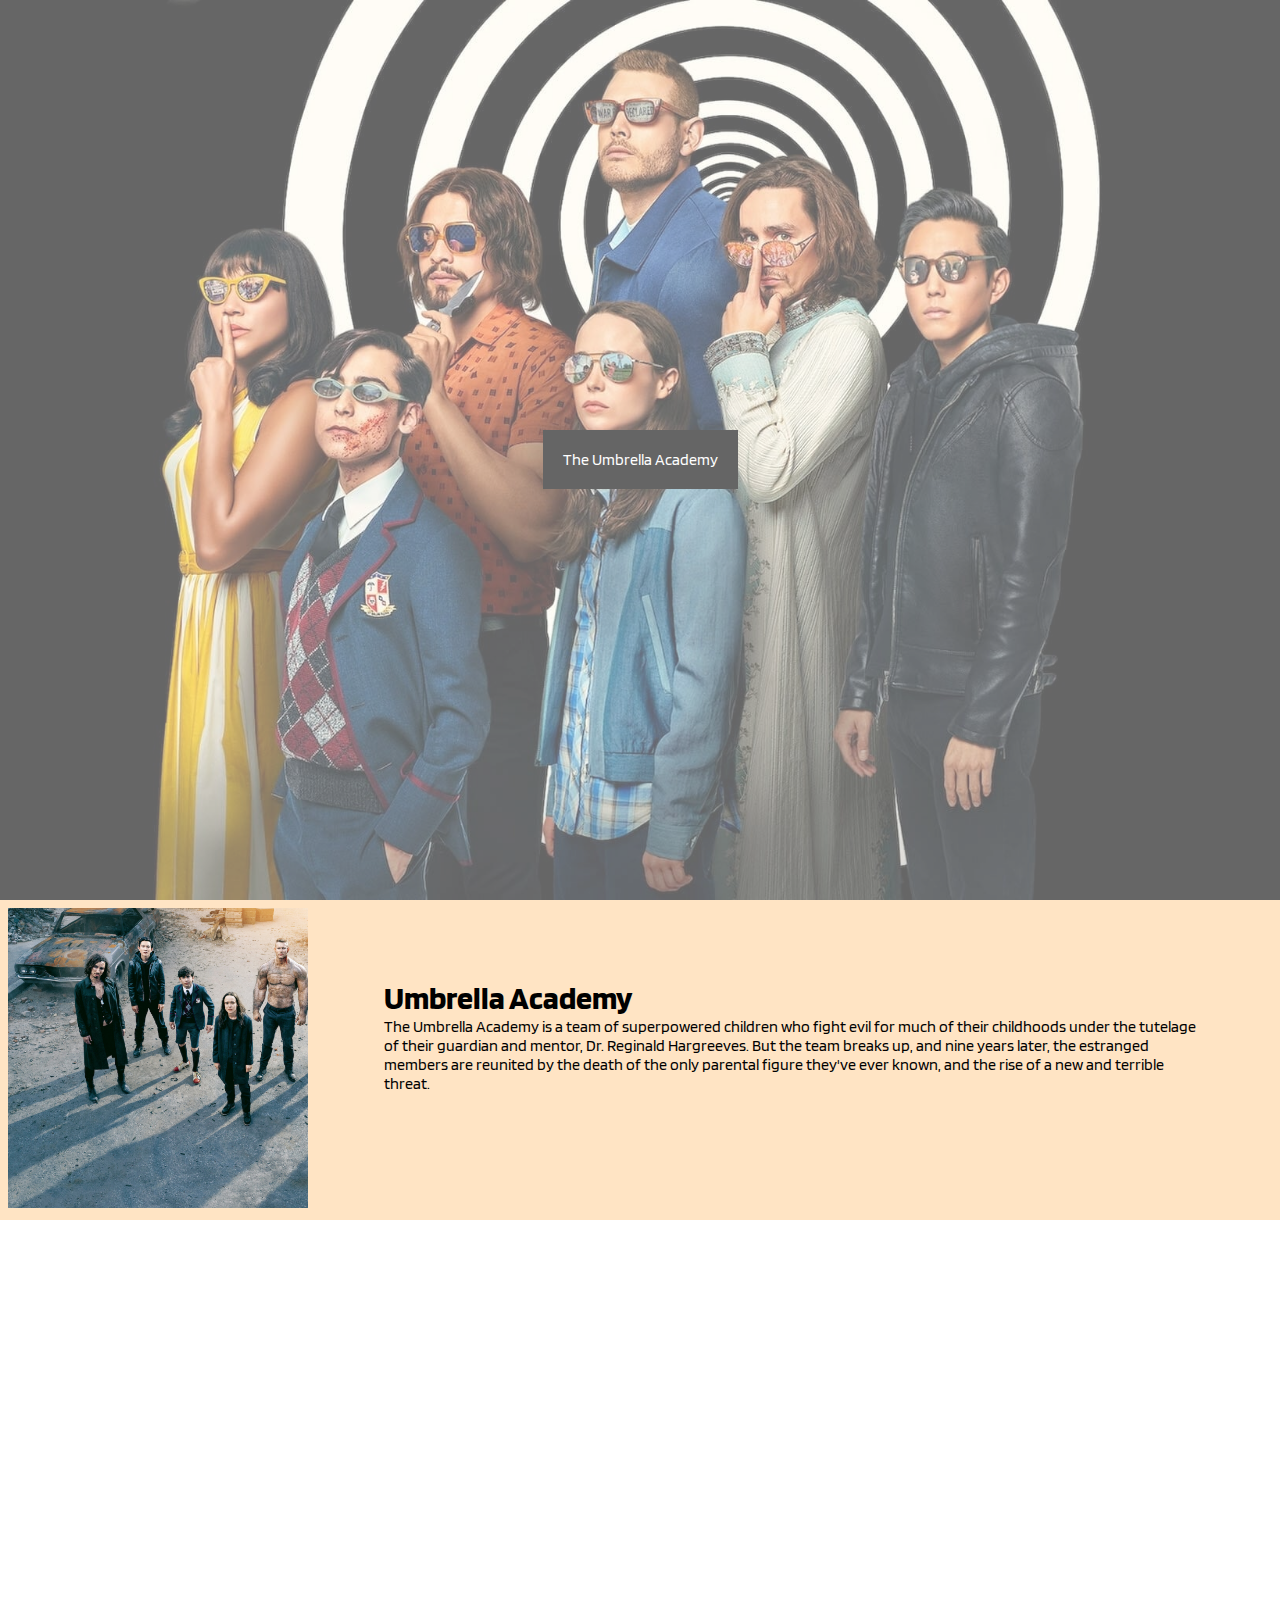
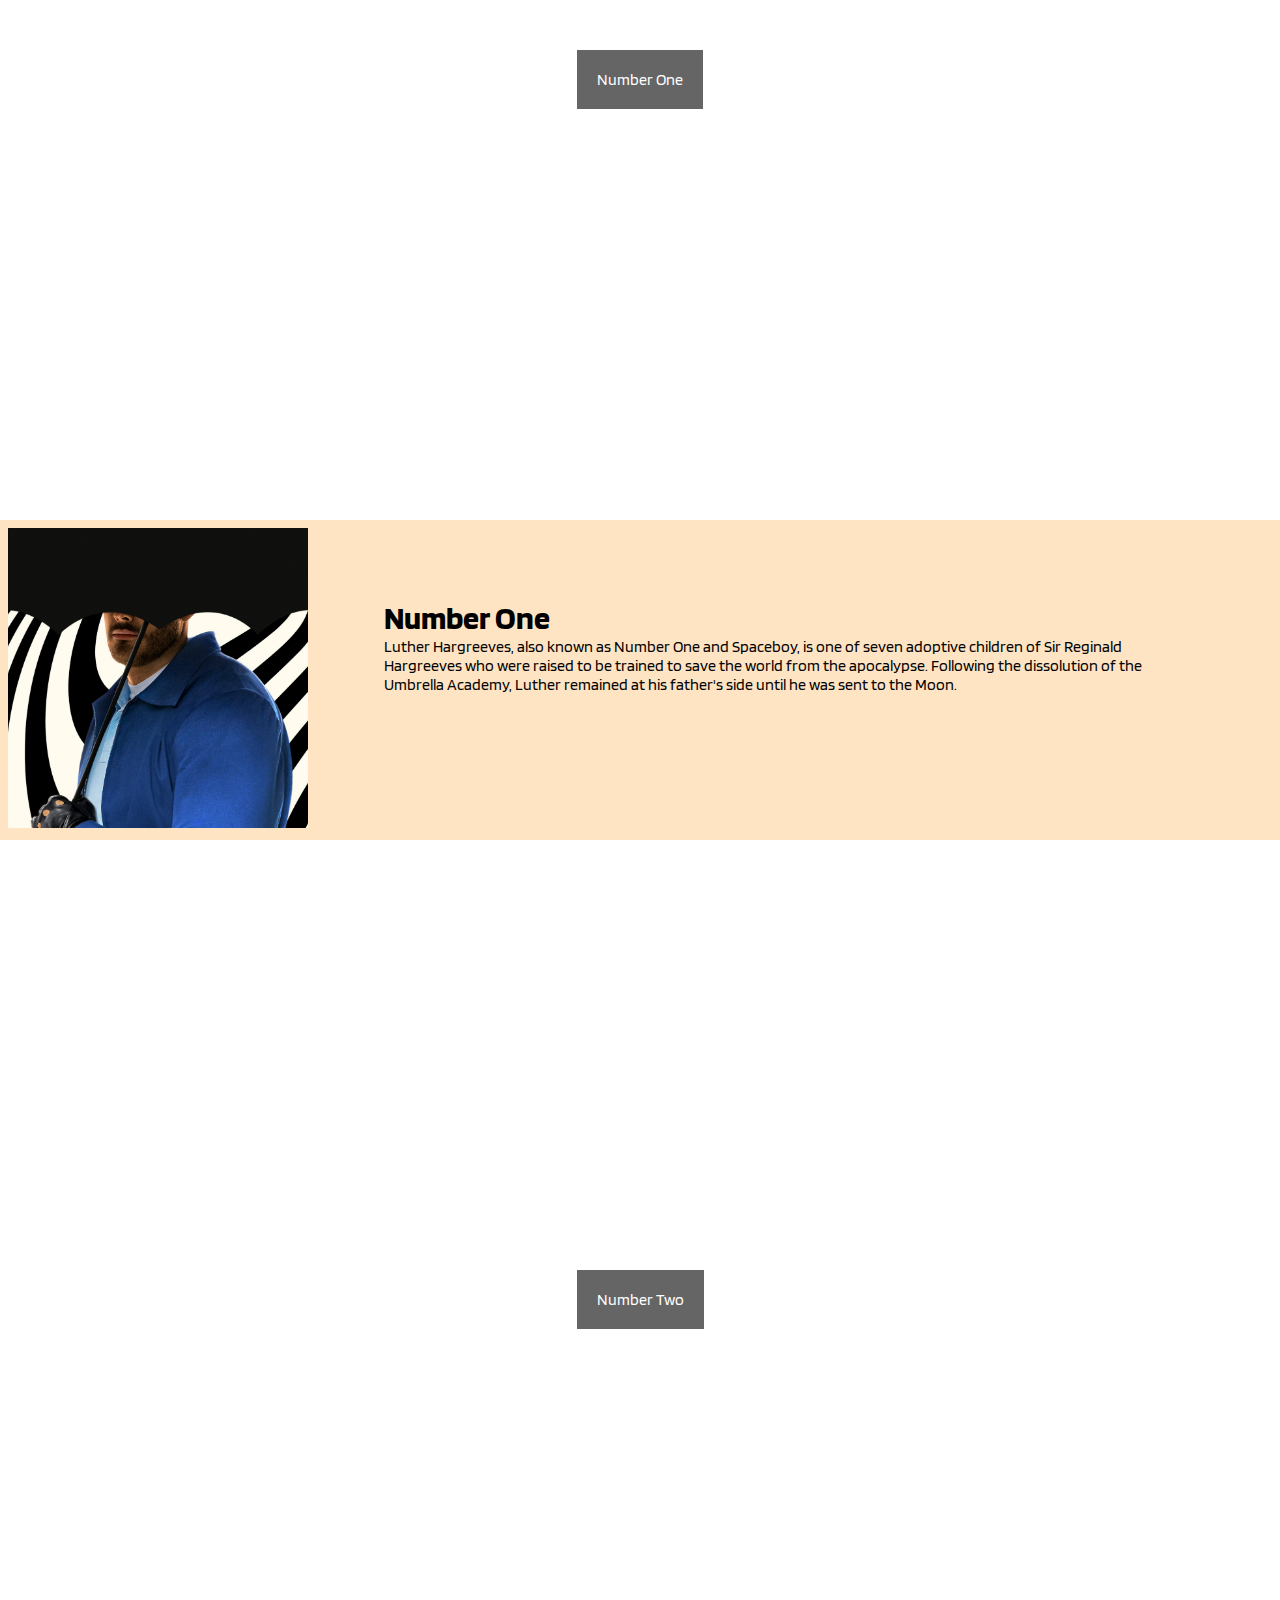
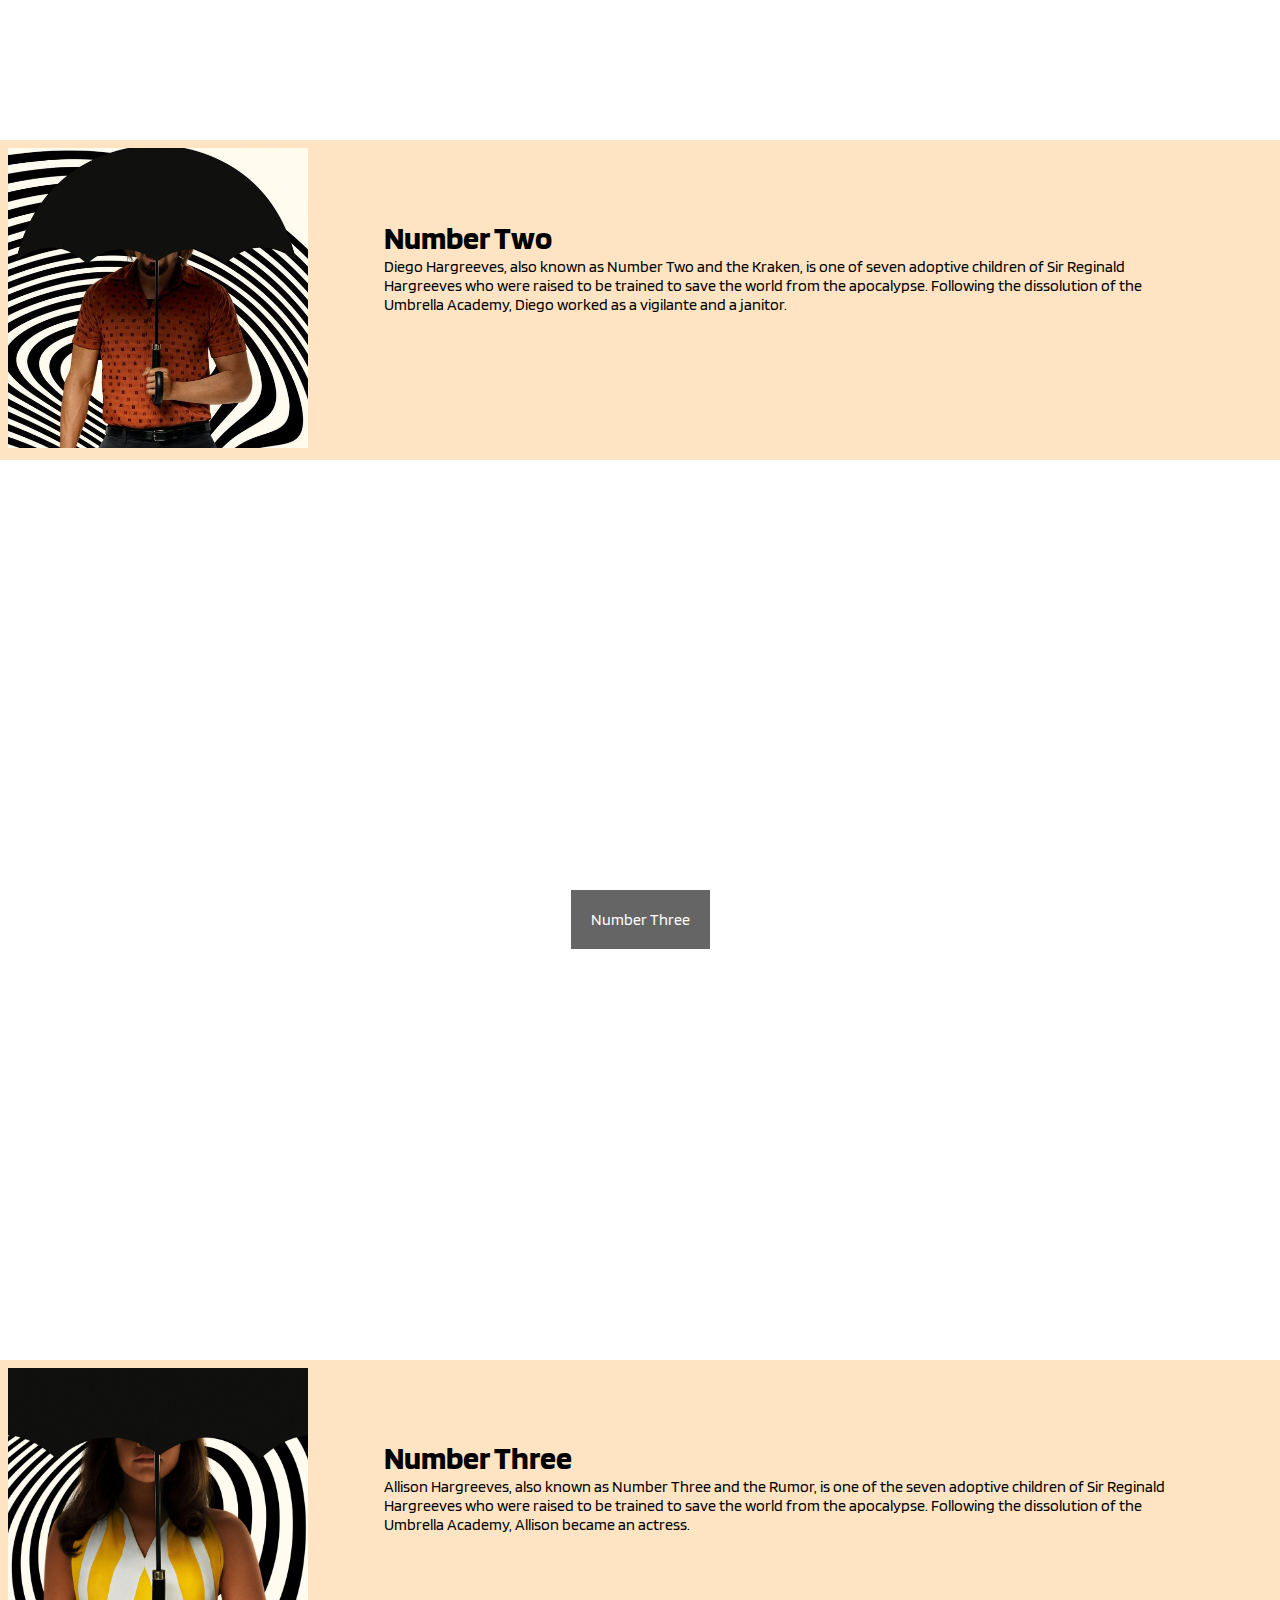
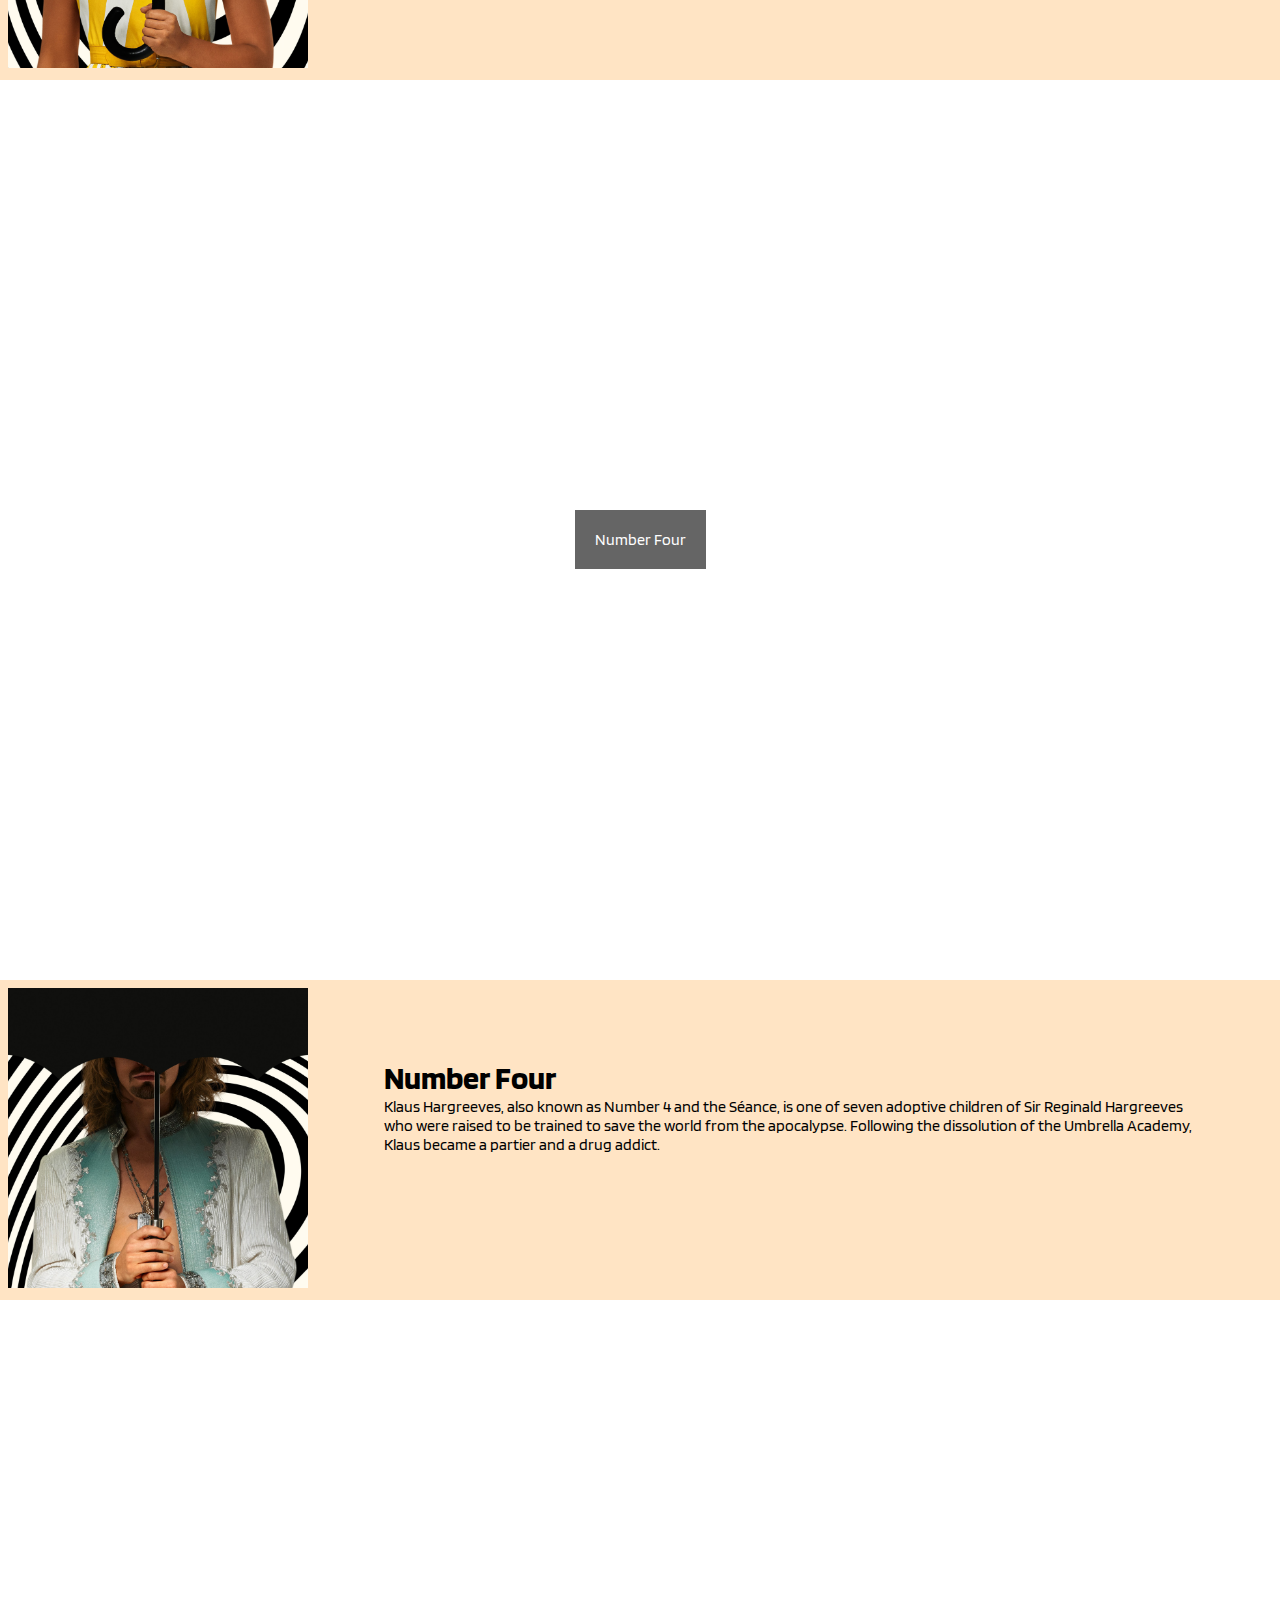
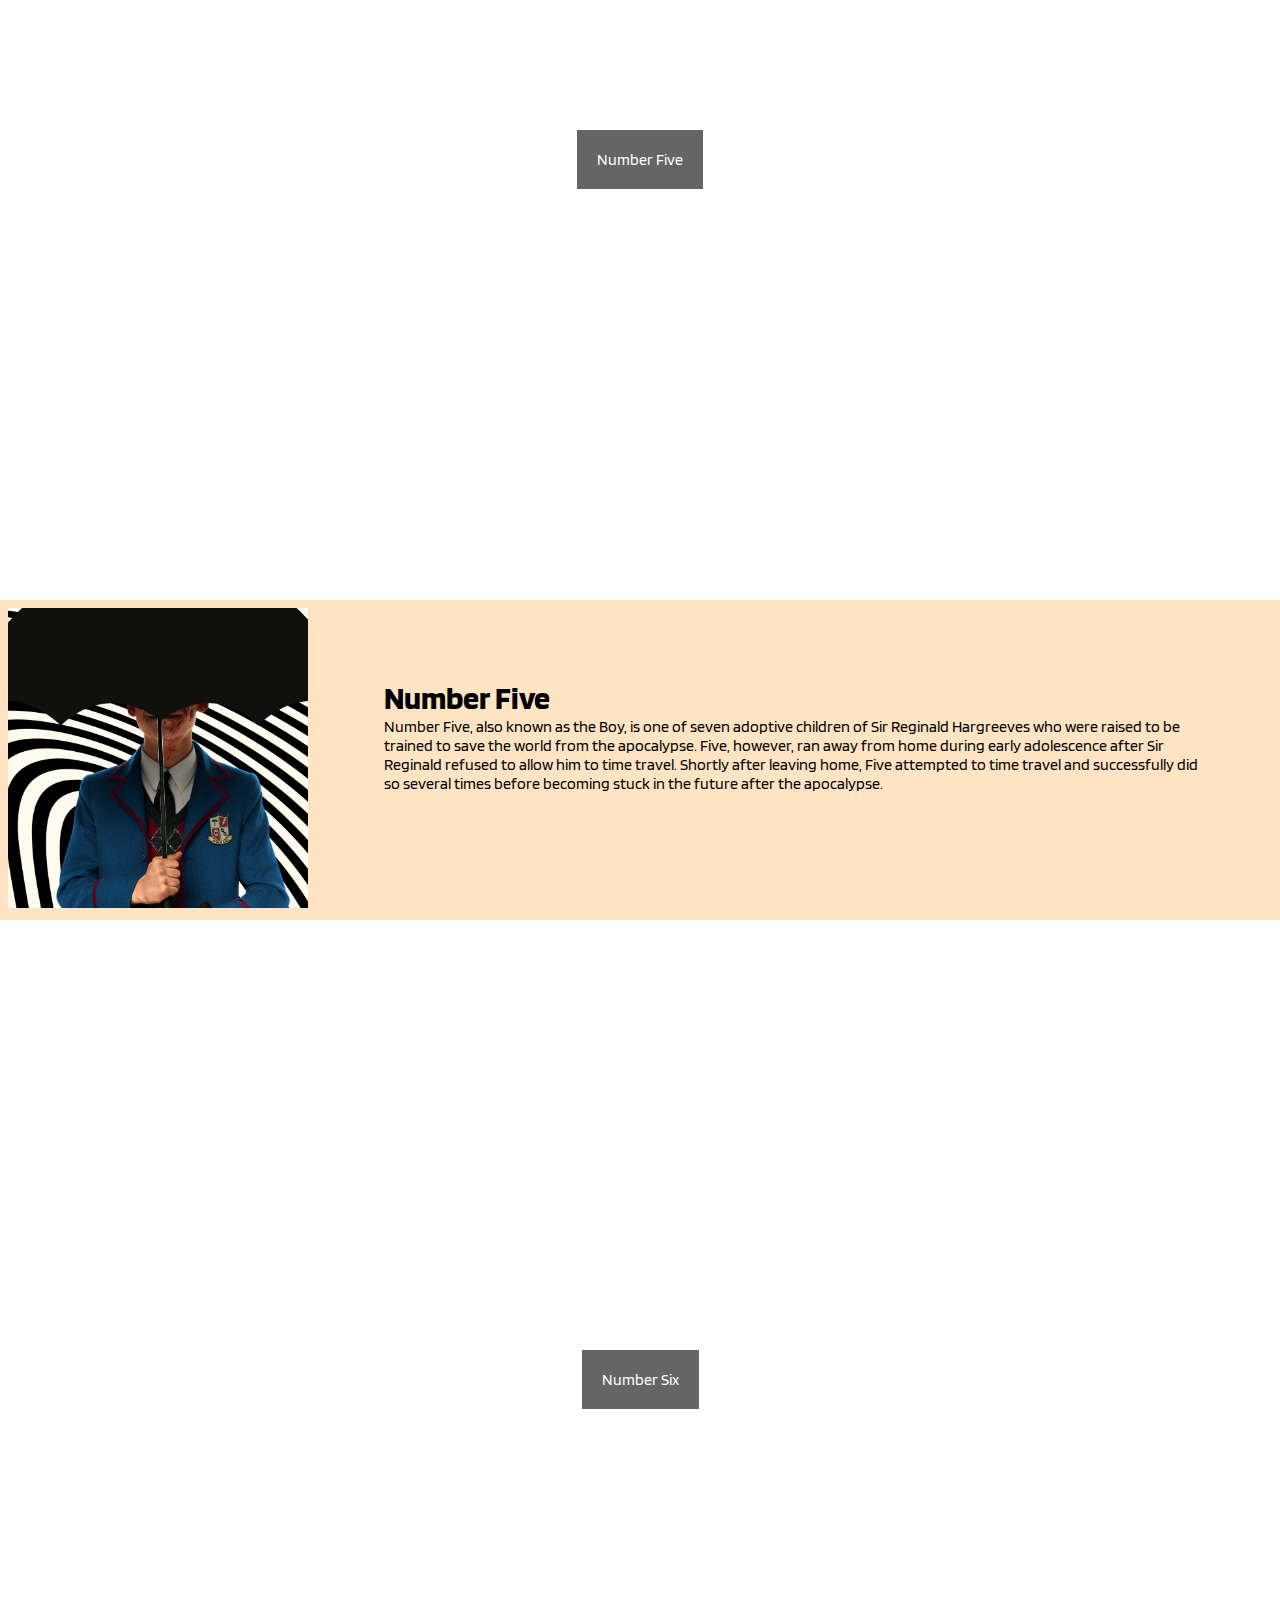
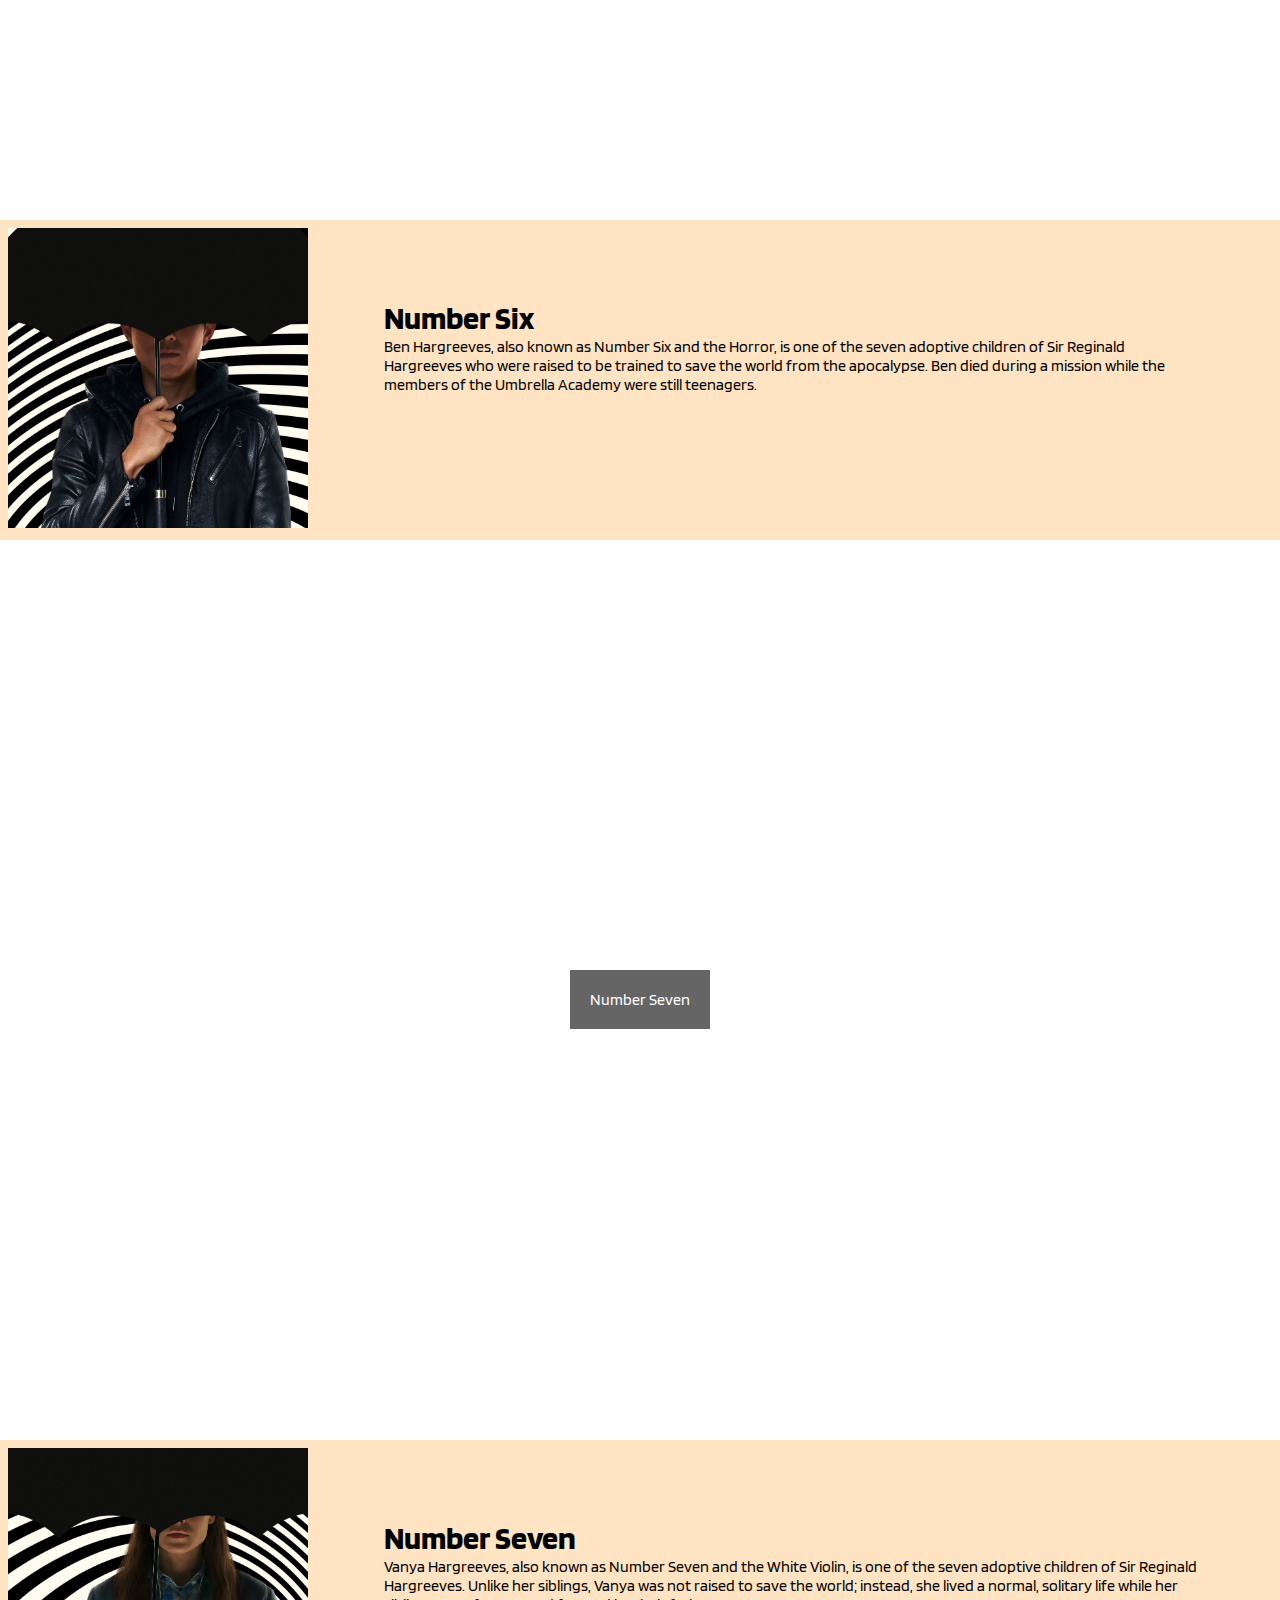
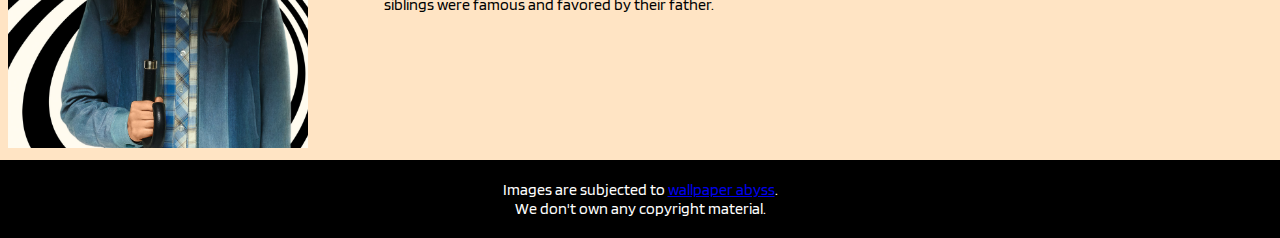
<file: index.html>
<!DOCTYPE html>
<html lang="en">

<head>
    <meta charset="UTF-8">
    <meta http-equiv="X-UA-Compatible" content="IE=edge">
    <meta name="viewport" content="width=device-width, initial-scale=1.0">
    <title>Umbrella Academy</title>
    <link rel="stylesheet" href="style.css">
</head>

<body>
    <div class="first">
        <div class="borders">
            <span class="heading">
                The Umbrella Academy
            </span>
        </div>
    </div>
    <div>
        <div class="sections">
            <div class="img-first">
                <img src="all.jpg" alt="one" class="resize-img">
            </div>
            <div class="para">
                <h1>Umbrella Academy</h1>
                The Umbrella Academy is a team of superpowered children who fight evil for much of their childhoods
                under the tutelage of their guardian and mentor, Dr. Reginald Hargreeves. But the team breaks up, and
                nine years later, the estranged members are reunited by the death of the only parental figure they've
                ever known, and the rise of a new and terrible threat.
            </div>
        </div>
    </div>
    <div class="first">
        <div class="borders">
            <span class="heading">
                Number One
            </span>
        </div>
    </div>
    <div>
        <div class="sections">
            <div class="img-first">
                <img src="one.jpg" alt="one" class="resize-img">
            </div>
            <div class="para">
                <h1>Number One</h1>
                Luther Hargreeves, also known as Number One and Spaceboy, is one of seven adoptive children of Sir
                Reginald Hargreeves who were raised to be trained to save the world from the apocalypse. Following the
                dissolution of the Umbrella Academy, Luther remained at his father's side until he was sent to the Moon.
            </div>
        </div>
    </div>
    <div class="first">
        <div class="borders">
            <span class="heading">
                Number Two
            </span>
        </div>
    </div>
    <div>
        <div class="sections">
            <div class="img-first">
                <img src="two.jpeg" alt="one" class="resize-img">
            </div>
            <div class="para">
                <h1>Number Two</h1>
                Diego Hargreeves, also known as Number Two and the Kraken, is one of seven adoptive children of Sir
                Reginald Hargreeves who were raised to be trained to save the world from the apocalypse. Following the
                dissolution of the Umbrella Academy, Diego worked as a vigilante and a janitor.
            </div>
        </div>
    </div>
    <div class="first">
        <div class="borders">
            <span class="heading">
                Number Three
            </span>
        </div>
    </div>
    <div>
        <div class="sections">
            <div class="img-first">
                <img src="three.jpg" alt="one" class="resize-img">
            </div>
            <div class="para">
                <h1>Number Three</h1>
                Allison Hargreeves, also known as Number Three and the Rumor, is one of the seven adoptive children of
                Sir Reginald Hargreeves who were raised to be trained to save the world from the apocalypse. Following
                the dissolution of the Umbrella Academy, Allison became an actress.
            </div>
        </div>
    </div>
    <div class="first">
        <div class="borders">
            <span class="heading">
                Number Four
            </span>
        </div>
    </div>
    <div>
        <div class="sections">
            <div class="img-first">
                <img src="four.jpg" alt="one" class="resize-img">
            </div>
            <div class="para">
                <h1>Number Four</h1>
                Klaus Hargreeves, also known as Number 4 and the Séance, is one of seven adoptive children of Sir
                Reginald Hargreeves who were raised to be trained to save the world from the apocalypse. Following the
                dissolution of the Umbrella Academy, Klaus became a partier and a drug addict.
            </div>
        </div>
    </div>

    <div class="first">
        <div class="borders">
            <span class="heading">
                Number Five
            </span>
        </div>
    </div>
    <div>
        <div class="sections">
            <div class="img-first">
                <img src="five.jpg" alt="one" class="resize-img">
            </div>
            <div class="para">
                <h1>Number Five</h1>
                Number Five, also known as the Boy, is one of seven adoptive children of Sir Reginald Hargreeves who
                were raised to be trained to save the world from the apocalypse. Five, however, ran away from home
                during early adolescence after Sir Reginald refused to allow him to time travel. Shortly after leaving
                home, Five attempted to time travel and successfully did so several times before becoming stuck in the
                future after the apocalypse.
            </div>
        </div>
    </div>

    <div class="first">
        <div class="borders">
            <span class="heading">
                Number Six
            </span>
        </div>
    </div>
    <div>
        <div class="sections">
            <div class="img-first">
                <img src="six.jpg" alt="one" class="resize-img">
            </div>
            <div class="para">
                <h1>Number Six</h1>
                Ben Hargreeves, also known as Number Six and the Horror, is one of the seven adoptive children of Sir
                Reginald Hargreeves who were raised to be trained to save the world from the apocalypse. Ben died during
                a mission while the members of the Umbrella Academy were still teenagers.
            </div>
        </div>
    </div>

    <div class="first">
        <div class="borders">
            <span class="heading">
                Number Seven
            </span>
        </div>
    </div>
    <div>
        <div class="sections">
            <div class="img-first">
                <img src="seven.jpg" alt="one" class="resize-img">
            </div>
            <div class="para">
                <h1>Number Seven</h1>
                Vanya Hargreeves, also known as Number Seven and the White Violin, is one of the seven adoptive children
                of Sir Reginald Hargreeves. Unlike her siblings, Vanya was not raised to save the world; instead, she
                lived a normal, solitary life while her siblings were famous and favored by their father.
            </div>
        </div>
    </div>
    <footer>
        Images are subjected to <a href="https://wall.alphacoders.com/">wallpaper abyss</a>.<br />
        We don't own any copyright material.
    </footer>
</body>

</html>
</file>
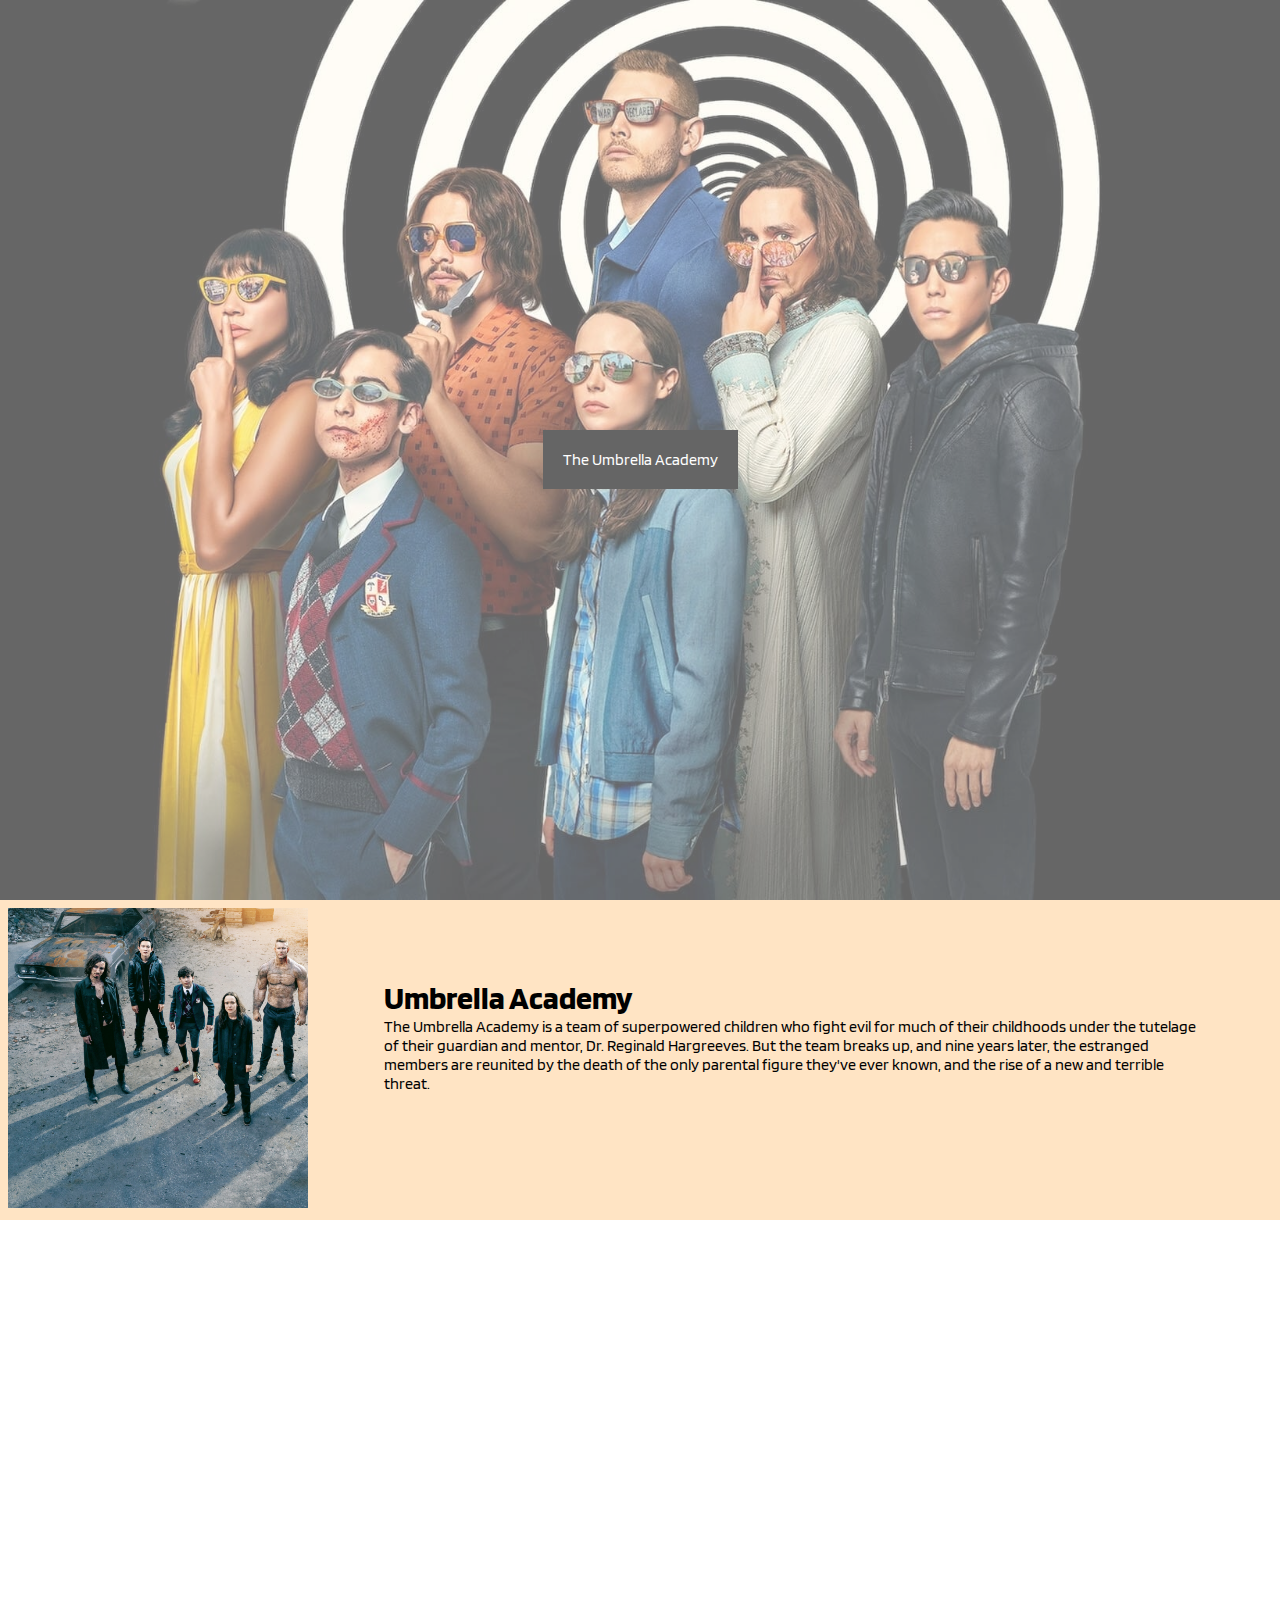
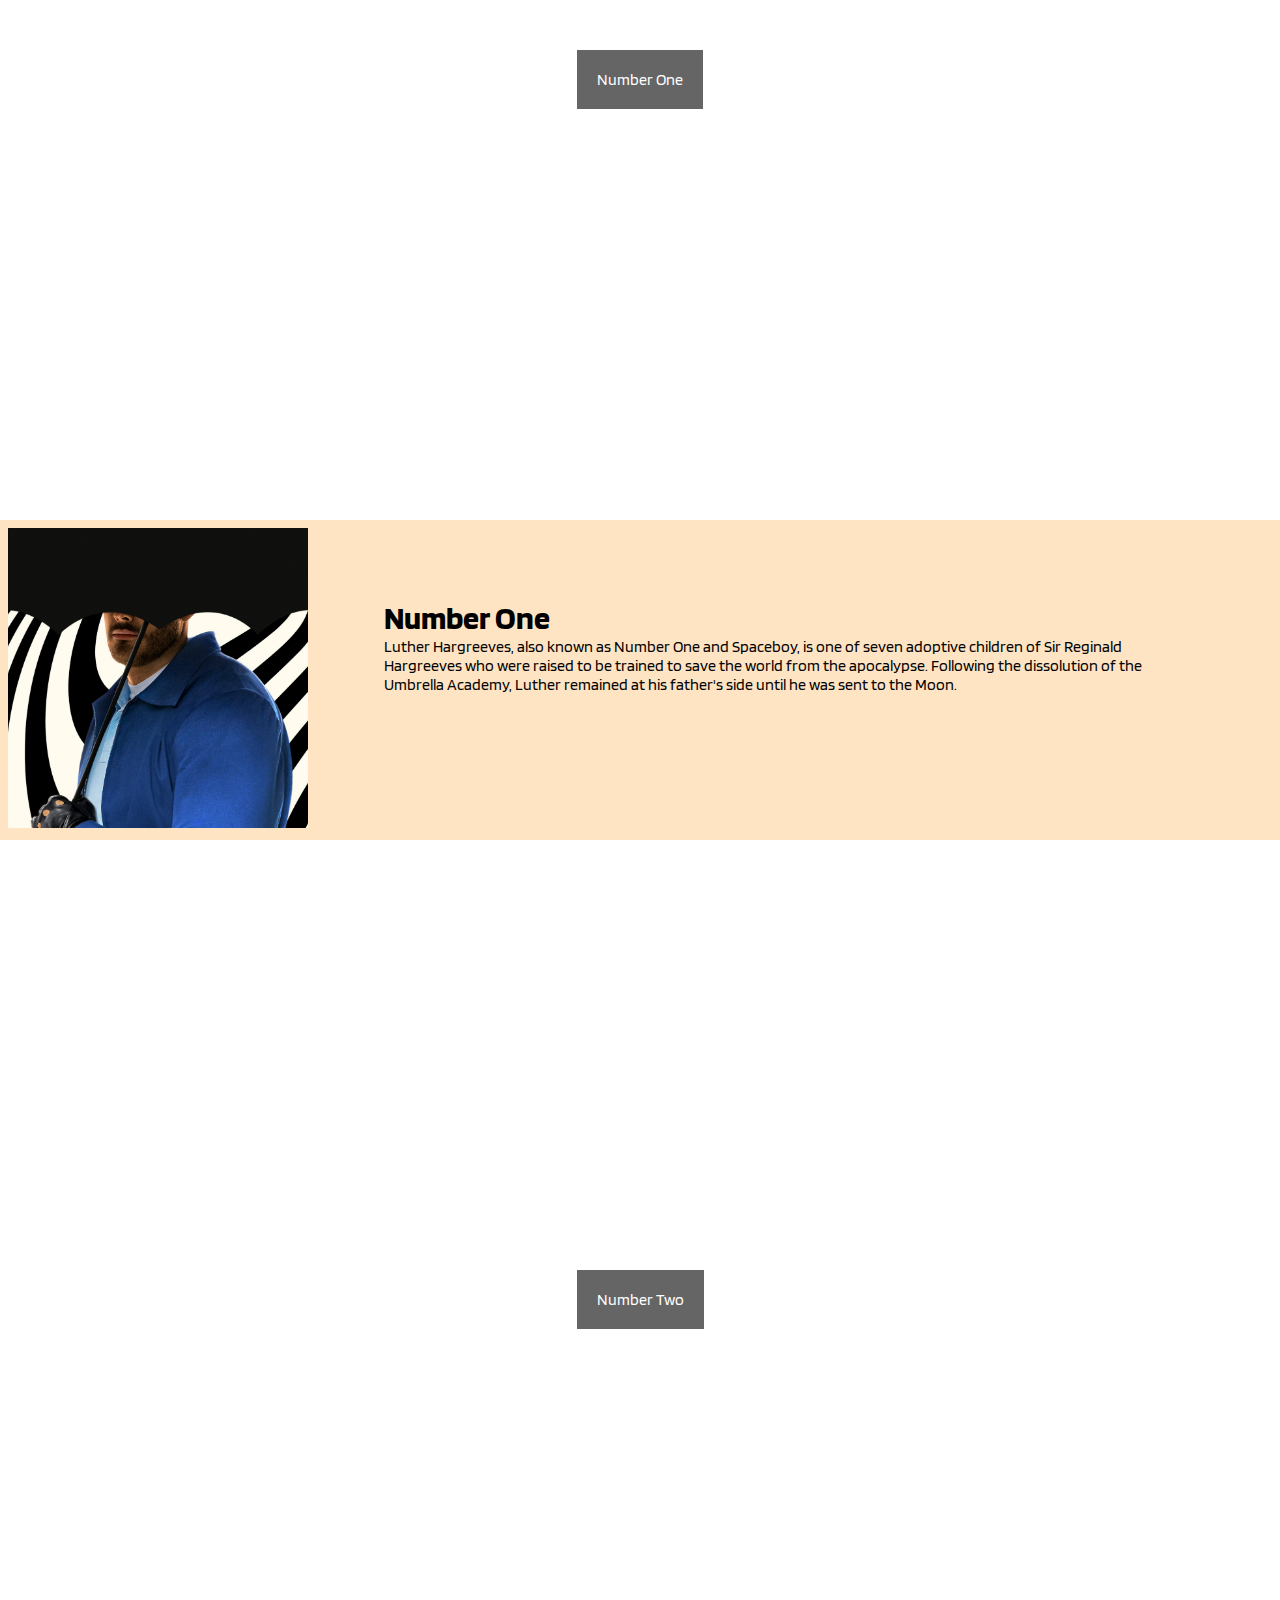
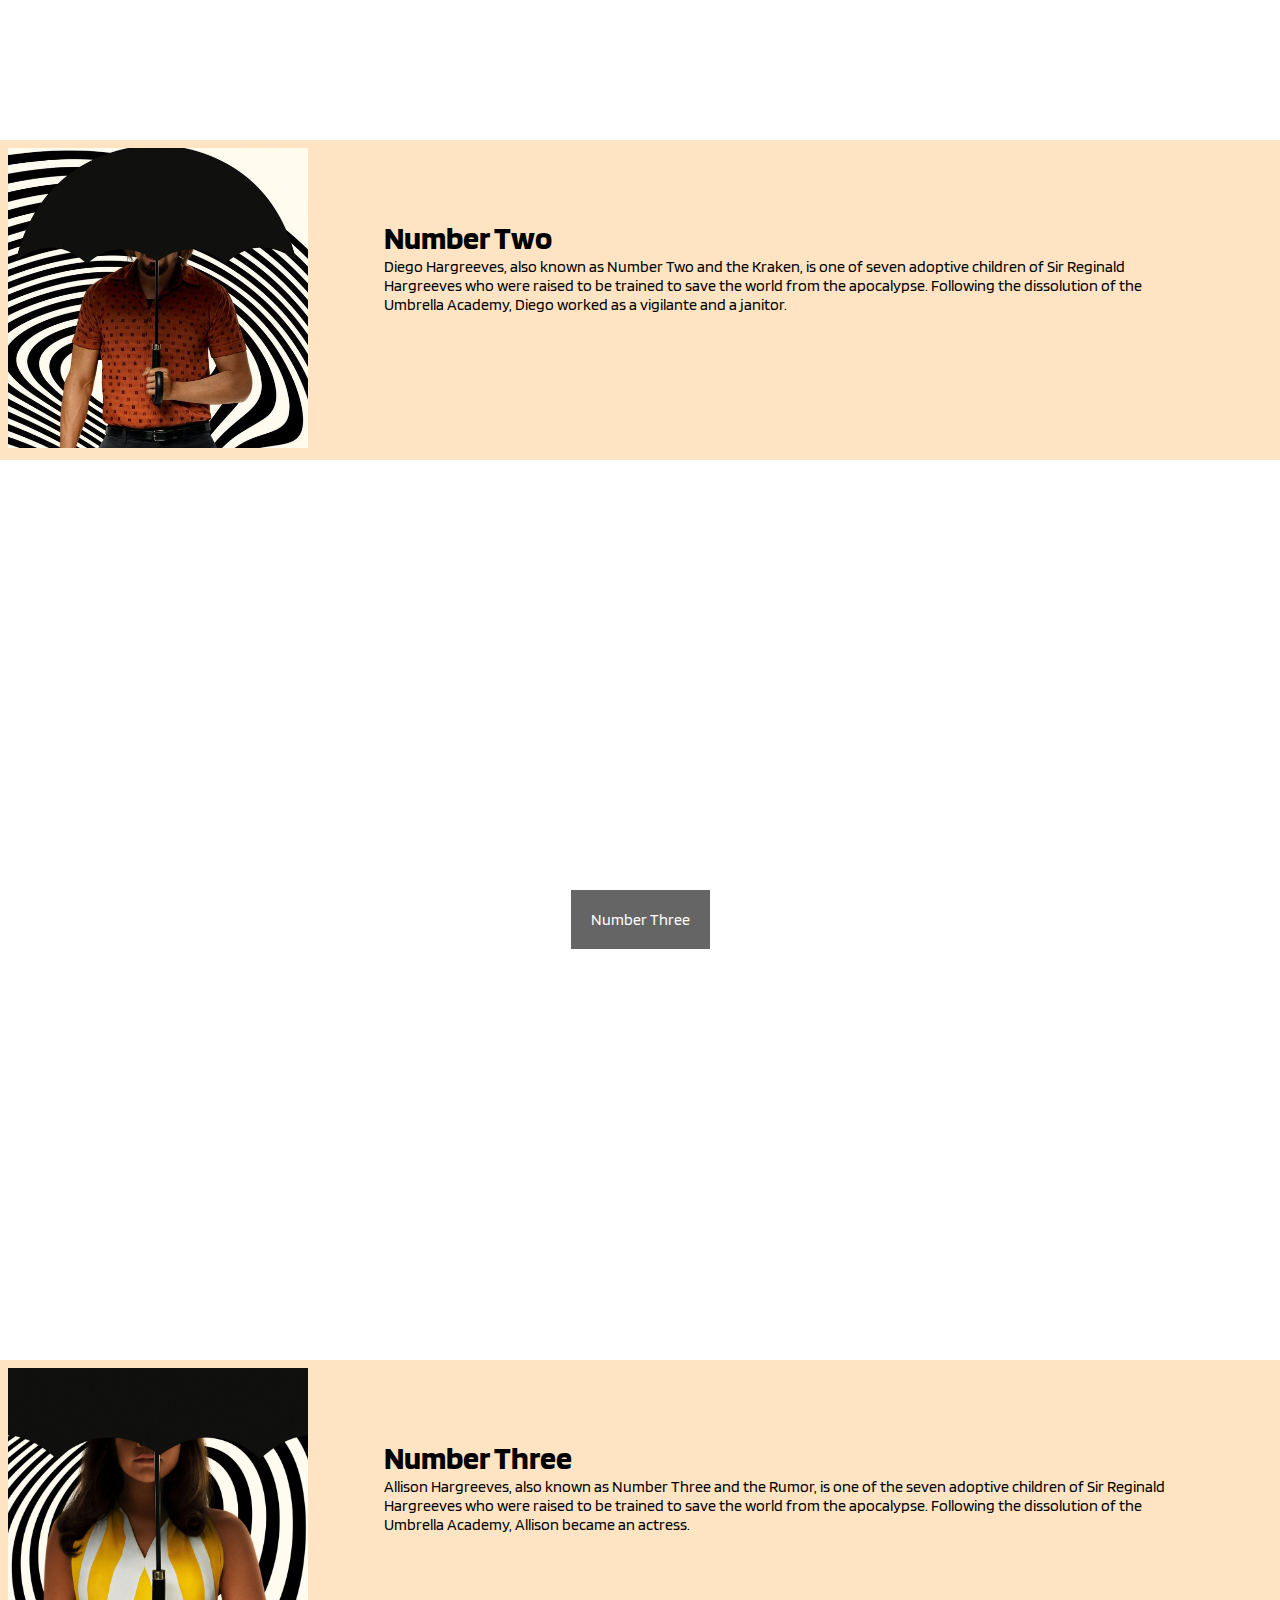
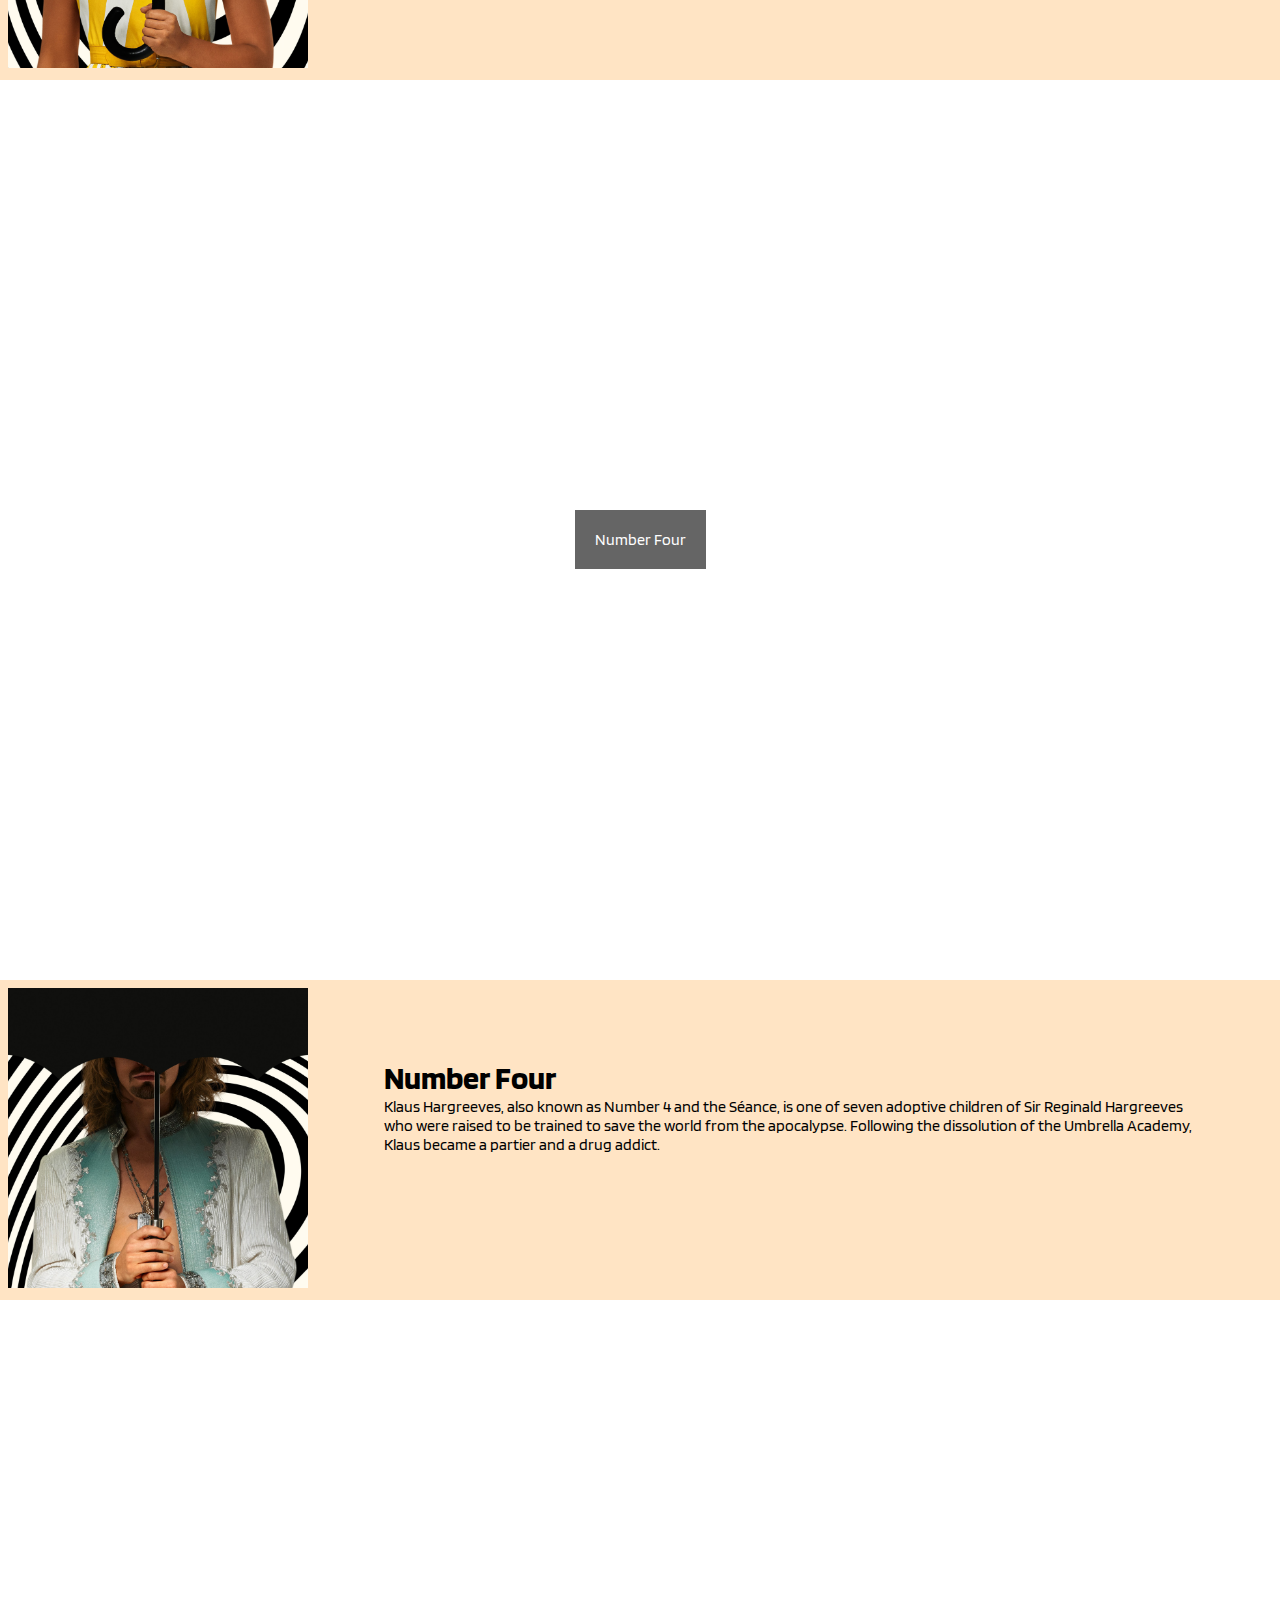
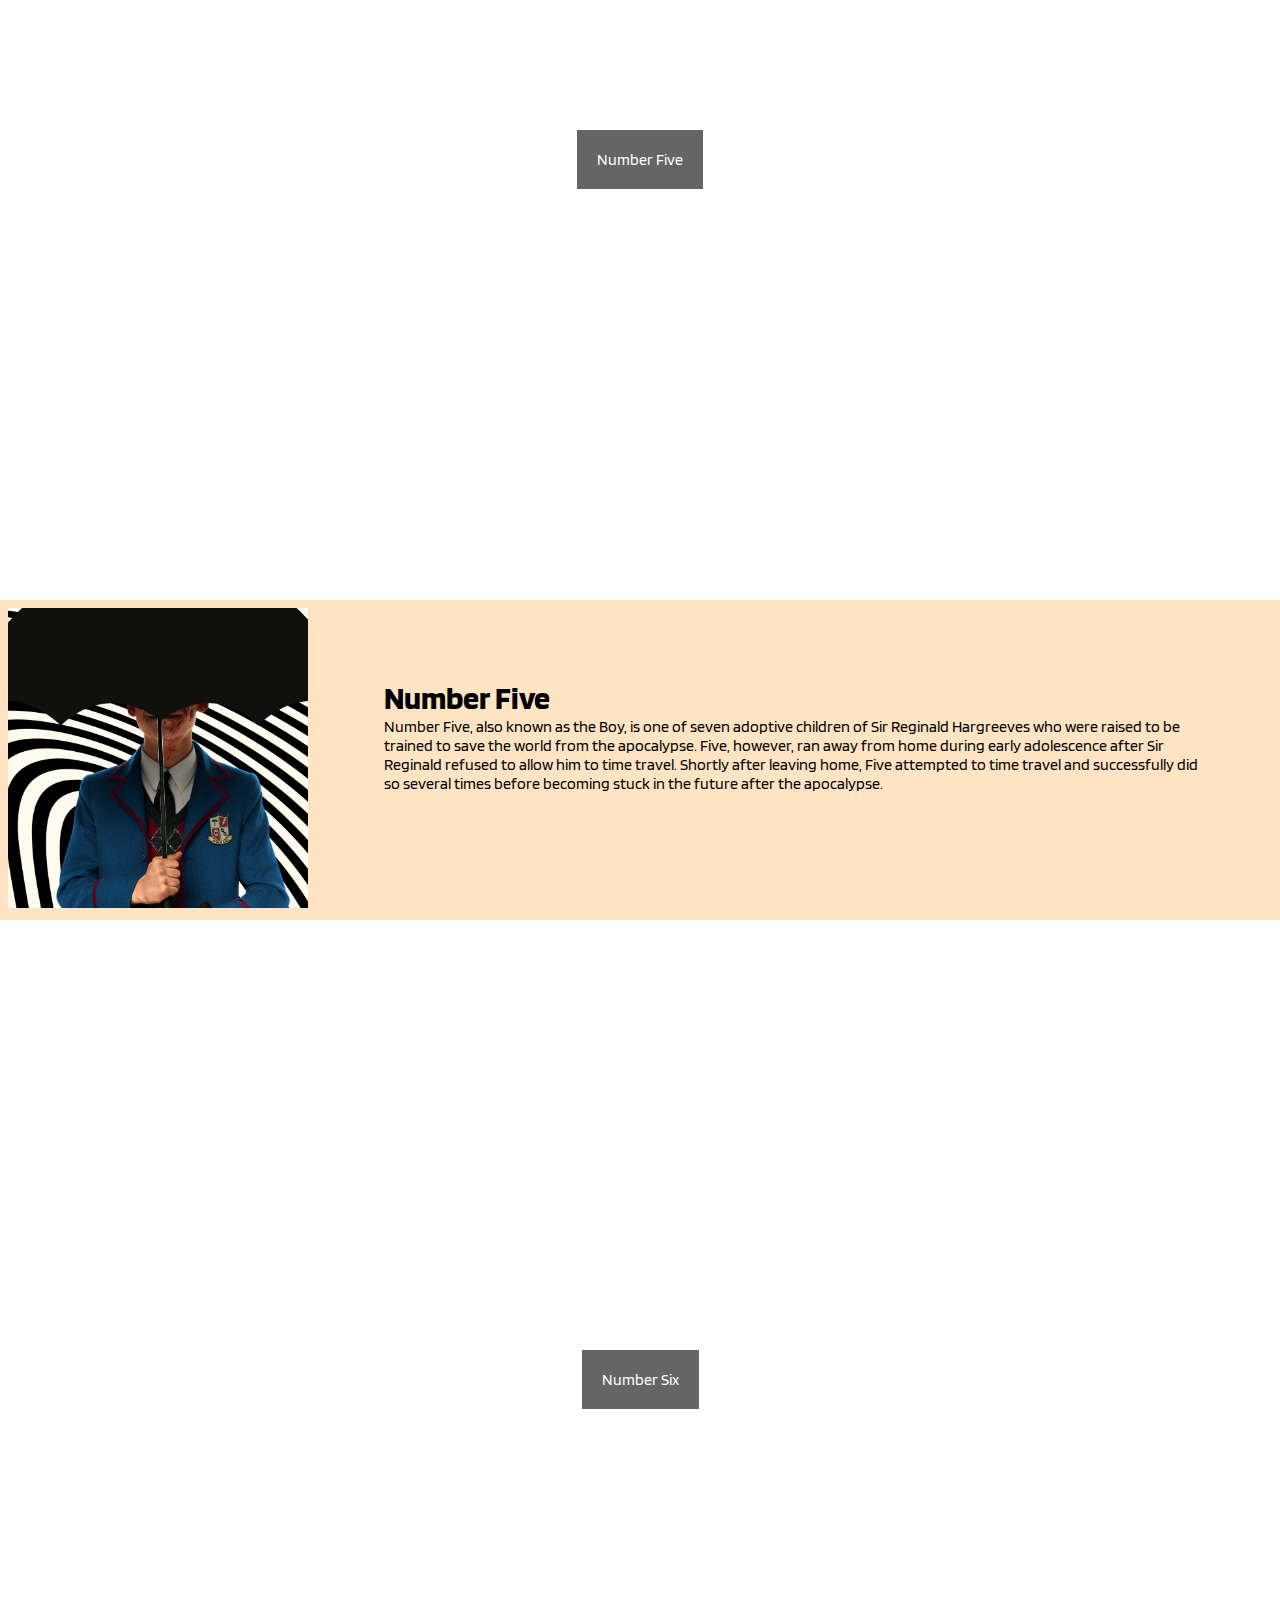
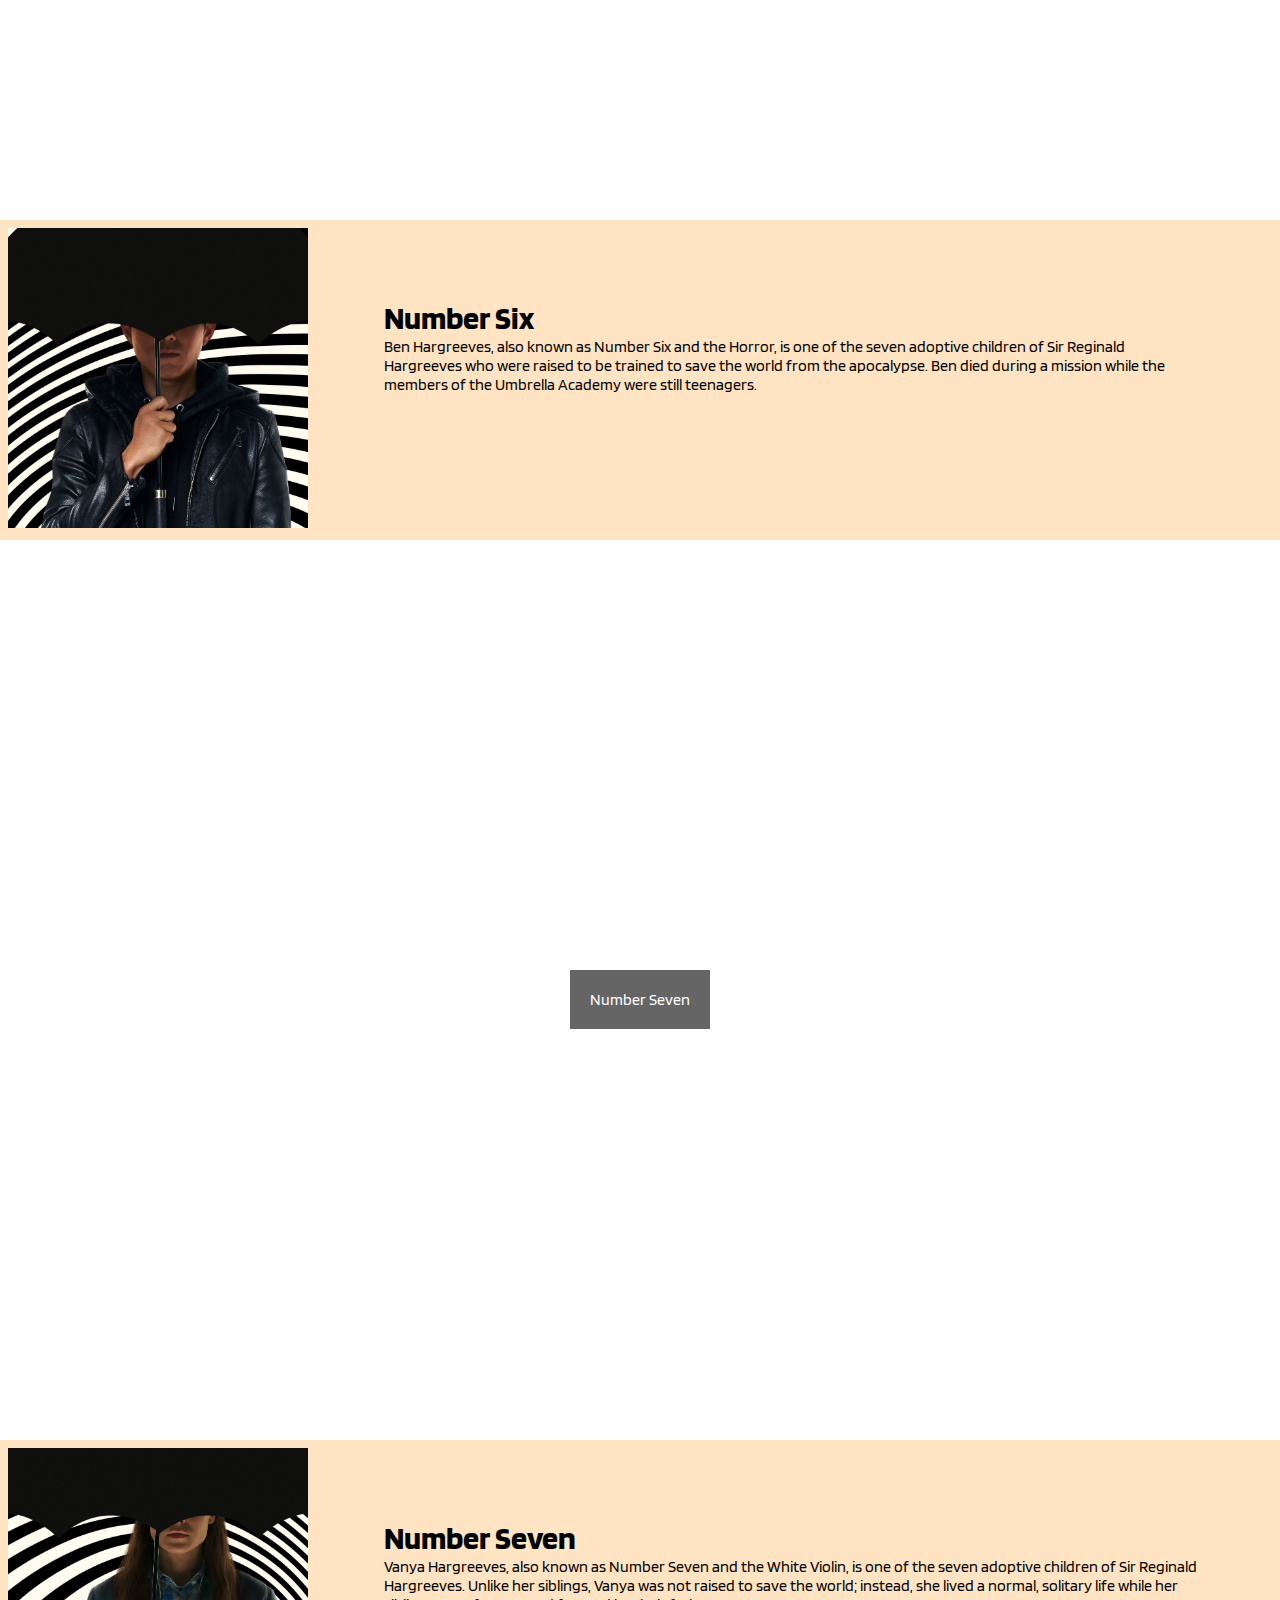
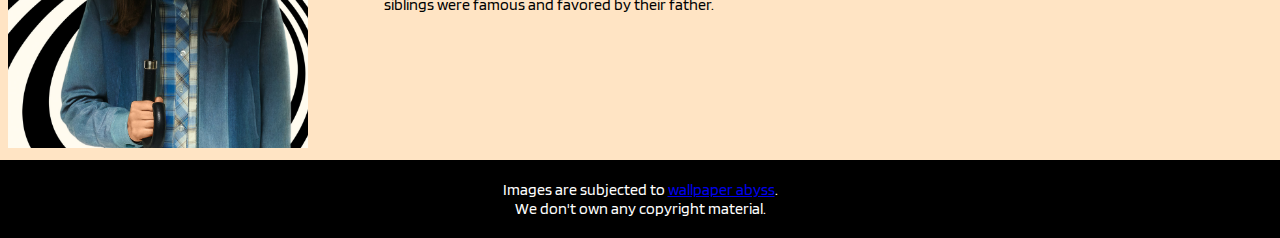
<file: parallex.html>
<!DOCTYPE html>
<html lang="en">

<head>
    <meta charset="UTF-8">
    <meta http-equiv="X-UA-Compatible" content="IE=edge">
    <meta name="viewport" content="width=device-width, initial-scale=1.0">
    <title>Umbrella Academy</title>
    <link rel="stylesheet" href="style.css">
</head>

<body>
    <div class="first">
        <div class="borders">
            <span class="heading">
                The Umbrella Academy
            </span>
        </div>
    </div>
    <div>
        <div class="sections">
            <div class="img-first">
                <img src="all.jpg" alt="one" class="resize-img">
            </div>
            <div class="para">
                <h1>Umbrella Academy</h1>
                The Umbrella Academy is a team of superpowered children who fight evil for much of their childhoods
                under the tutelage of their guardian and mentor, Dr. Reginald Hargreeves. But the team breaks up, and
                nine years later, the estranged members are reunited by the death of the only parental figure they've
                ever known, and the rise of a new and terrible threat.
            </div>
        </div>
    </div>
    <div class="first">
        <div class="borders">
            <span class="heading">
                Number One
            </span>
        </div>
    </div>
    <div>
        <div class="sections">
            <div class="img-first">
                <img src="one.jpg" alt="one" class="resize-img">
            </div>
            <div class="para">
                <h1>Number One</h1>
                Luther Hargreeves, also known as Number One and Spaceboy, is one of seven adoptive children of Sir
                Reginald Hargreeves who were raised to be trained to save the world from the apocalypse. Following the
                dissolution of the Umbrella Academy, Luther remained at his father's side until he was sent to the Moon.
            </div>
        </div>
    </div>
    <div class="first">
        <div class="borders">
            <span class="heading">
                Number Two
            </span>
        </div>
    </div>
    <div>
        <div class="sections">
            <div class="img-first">
                <img src="two.jpeg" alt="one" class="resize-img">
            </div>
            <div class="para">
                <h1>Number Two</h1>
                Diego Hargreeves, also known as Number Two and the Kraken, is one of seven adoptive children of Sir
                Reginald Hargreeves who were raised to be trained to save the world from the apocalypse. Following the
                dissolution of the Umbrella Academy, Diego worked as a vigilante and a janitor.
            </div>
        </div>
    </div>
    <div class="first">
        <div class="borders">
            <span class="heading">
                Number Three
            </span>
        </div>
    </div>
    <div>
        <div class="sections">
            <div class="img-first">
                <img src="three.jpg" alt="one" class="resize-img">
            </div>
            <div class="para">
                <h1>Number Three</h1>
                Allison Hargreeves, also known as Number Three and the Rumor, is one of the seven adoptive children of
                Sir Reginald Hargreeves who were raised to be trained to save the world from the apocalypse. Following
                the dissolution of the Umbrella Academy, Allison became an actress.
            </div>
        </div>
    </div>
    <div class="first">
        <div class="borders">
            <span class="heading">
                Number Four
            </span>
        </div>
    </div>
    <div>
        <div class="sections">
            <div class="img-first">
                <img src="four.jpg" alt="one" class="resize-img">
            </div>
            <div class="para">
                <h1>Number Four</h1>
                Klaus Hargreeves, also known as Number 4 and the Séance, is one of seven adoptive children of Sir
                Reginald Hargreeves who were raised to be trained to save the world from the apocalypse. Following the
                dissolution of the Umbrella Academy, Klaus became a partier and a drug addict.
            </div>
        </div>
    </div>

    <div class="first">
        <div class="borders">
            <span class="heading">
                Number Five
            </span>
        </div>
    </div>
    <div>
        <div class="sections">
            <div class="img-first">
                <img src="five.jpg" alt="one" class="resize-img">
            </div>
            <div class="para">
                <h1>Number Five</h1>
                Number Five, also known as the Boy, is one of seven adoptive children of Sir Reginald Hargreeves who
                were raised to be trained to save the world from the apocalypse. Five, however, ran away from home
                during early adolescence after Sir Reginald refused to allow him to time travel. Shortly after leaving
                home, Five attempted to time travel and successfully did so several times before becoming stuck in the
                future after the apocalypse.
            </div>
        </div>
    </div>

    <div class="first">
        <div class="borders">
            <span class="heading">
                Number Six
            </span>
        </div>
    </div>
    <div>
        <div class="sections">
            <div class="img-first">
                <img src="six.jpg" alt="one" class="resize-img">
            </div>
            <div class="para">
                <h1>Number Six</h1>
                Ben Hargreeves, also known as Number Six and the Horror, is one of the seven adoptive children of Sir
                Reginald Hargreeves who were raised to be trained to save the world from the apocalypse. Ben died during
                a mission while the members of the Umbrella Academy were still teenagers.
            </div>
        </div>
    </div>

    <div class="first">
        <div class="borders">
            <span class="heading">
                Number Seven
            </span>
        </div>
    </div>
    <div>
        <div class="sections">
            <div class="img-first">
                <img src="seven.jpg" alt="one" class="resize-img">
            </div>
            <div class="para">
                <h1>Number Seven</h1>
                Vanya Hargreeves, also known as Number Seven and the White Violin, is one of the seven adoptive children
                of Sir Reginald Hargreeves. Unlike her siblings, Vanya was not raised to save the world; instead, she
                lived a normal, solitary life while her siblings were famous and favored by their father.
            </div>
        </div>
    </div>
    <footer>
        Images are subjected to <a href="https://wall.alphacoders.com/">wallpaper abyss</a>.<br />
        We don't own any copyright material.
    </footer>
</body>

</html>
</file>
<file: style.css>
@import url('https://fonts.googleapis.com/css2?family=Blinker:wght@700&display=swap');
*{
    box-sizing: border-box;
    padding: 0;
    margin: 0;
    font-family: 'Blinker', sans-serif;
}

.first{
    position: relative;
    background-image: url("first.jpg");
    min-height: 100vh;
    background-position: center;
    background-repeat: no-repeat;
    background-size:cover;
    background-attachment: fixed;
    opacity: 0.6;
}

.sections{
    display: flex;
    flex-direction: row;
    padding: 5px;
    background-color: bisque;
}

.sections > div{
    margin: 3px;
}

.para{
    padding: 70px;
}

.resize-img{
    width: 300px;
    height: 300px;
    object-fit:cover;
}

.borders{
    position: absolute;
    text-align: center;
    top: 50%;
    width: 100%;
    color: white;
    
}

.heading{    
    padding: 20px;
    background-color: black;
}

footer{
    margin-top: 0;
    padding: 20px;
    color:white;
    background-color: black;
    text-align: center;
}

@media screen and (max-width:600px) {
    .sections{
        flex-direction: column;
    }
    
.resize-img{
    width: 300px;
    height: 300px;
    display: block;
    margin: 0 auto;
    object-fit:cover;
}
.first{
    background-attachment:scroll;
    opacity: 0.6;
}
}

@media screen and (max-width:753px) {   
.para{
    padding: 40px;
}    
}
</file>
